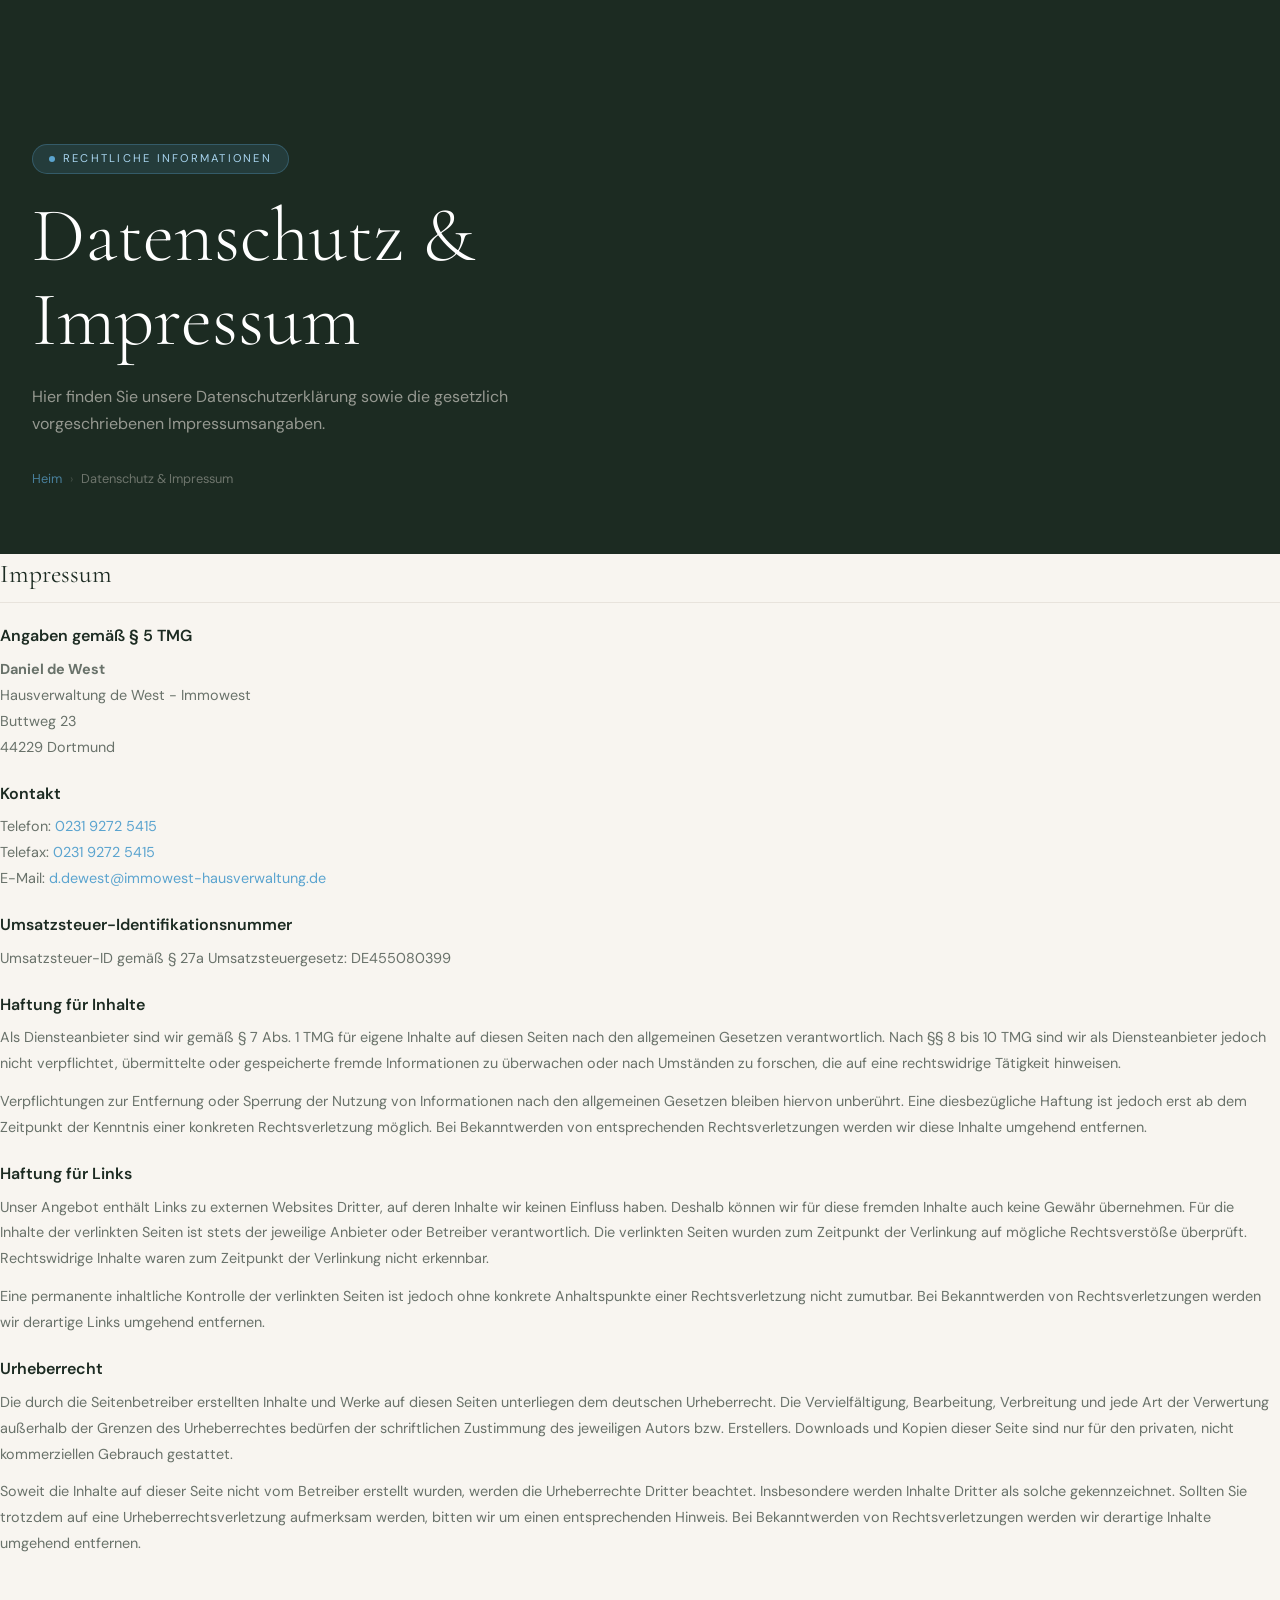
<file: impressum.html>
<!DOCTYPE html>
<html lang="de">
<head>
  <meta charset="UTF-8" />
  <meta name="viewport" content="width=device-width, initial-scale=1.0" />

  <!-- ── PRIMARY SEO ── -->
  <title>Hausverwaltung de West – Immowest | Dortmund</title>
  <meta name="description" content="Professionelle Hausverwaltung in Dortmund. Mietverwaltung und WEG-Verwaltung – zuverlässig, transparent und persönlich. Jetzt Kontakt aufnehmen." />
  <meta name="keywords" content="Hausverwaltung Dortmund, Mietverwaltung Dortmund, WEG-Verwaltung Dortmund, Immowest, Hausverwaltung de West" />
  <meta name="author" content="Daniel de West – Hausverwaltung de West Immowest" />
  <link rel="canonical" href="https://www.immowest-hausverwaltung.de/pages/privacy.html" />

  <!-- ── OPEN GRAPH (Facebook, WhatsApp, LinkedIn previews) ── -->
  <meta property="og:type" content="website" />
  <meta property="og:url" content="https://www.immowest-hausverwaltung.de/pages/privacy.html" />
  <meta property="og:title" content="Datenschutz & Impressum – Immowest" />
  <meta property="og:description" content="Erfahren Sie, wie Hausverwaltung de west Ihre Daten schützt und sicher im Rahmen unserer Immobilienverwaltung in Dortmund verarbeitet." />
  <meta property="og:image" content="https://www.immowest-hausverwaltung.de/images/logo.jpg" />
  <meta property="og:locale" content="de_DE" />
  <meta property="og:site_name" content="Immowest Hausverwaltung" />

  <!-- ── TWITTER CARD ── -->
  <meta name="twitter:card" content="summary_large_image" />
  <meta name="twitter:title" content="Hausverwaltung de West – Immowest | Dortmund" />
  <meta name="twitter:description" content="Erfahren Sie, wie Hausverwaltung de west Ihre Daten schützt und sicher im Rahmen unserer Immobilienverwaltung in Dortmund verarbeitet." />
  <meta name="twitter:image" content="https://www.immowest-hausverwaltung.de/images/logo.jpg" />

  <!-- Google Fonts -->
  <link rel="preconnect" href="https://fonts.googleapis.com" />
  <link rel="preconnect" href="https://fonts.gstatic.com" crossorigin />
  <link href="https://fonts.googleapis.com/css2?family=Cormorant+Garamond:ital,wght@0,300;0,400;0,600;0,700;1,300;1,400&family=DM+Sans:opsz,wght@9..40,300;9..40,400;9..40,500;9..40,600&display=swap" rel="stylesheet" />
  <link rel="stylesheet" href="../style.css" />
</head>
<body>

  <div id="nav-mount"></div>

  <!-- ══════════════════════════════════════════════
       PAGE HERO
  ══════════════════════════════════════════════ -->
  <header class="page-hero">
    <div class="page-hero__inner">
      <div class="page-hero__badge fade-up"><span>Rechtliche Informationen</span></div>
      <h1 class="page-hero__title fade-up">Datenschutz &<br/>Impressum</h1>
      <p class="page-hero__sub fade-up">Hier finden Sie unsere Datenschutzerklärung sowie die gesetzlich vorgeschriebenen Impressumsangaben.</p>
      <nav class="breadcrumb fade-up" aria-label="Brotkrümelnavigation">
        <div class="breadcrumb__item"><a href="../index.html">Heim</a></div>
        <div class="breadcrumb__sep">›</div>
        <div class="breadcrumb__item">Datenschutz & Impressum</div>
      </nav>
    </div>
  </header>
        
    <!-- ══════════════════════════════════════
         IMPRESSUM
         Required under § 5 TMG
    ══════════════════════════════════════════ -->
    <div class="legal-section" id="point-1">
      <h2>Impressum</h2>

    <h3>Angaben gemäß § 5 TMG</h3>
    <p>
      <strong>Daniel de West</strong><br>
      Hausverwaltung de West - Immowest<br>
      Buttweg 23<br>
      44229 Dortmund
    </p>

    <h3>Kontakt</h3>
    <p>
      Telefon: <a href="tel:+4923192725415">0231 9272 5415</a><br/>
      Telefax: <a href="tel:+4923192725415">0231 9272 5415</a><br/>
      E-Mail: <a href="mailto:d.dewest@immowest-hausverwaltung.de">d.dewest@immowest-hausverwaltung.de</a>
    </p>


    <!-- TODO: Add VAT ID once available -->
     <h3>Umsatzsteuer-Identifikationsnummer</h3>
    <p>Umsatzsteuer-ID gemäß § 27a Umsatzsteuergesetz: DE455080399</p> 

    <h3>Haftung für Inhalte</h3>
    <p>Als Diensteanbieter sind wir gemäß § 7 Abs. 1 TMG für eigene Inhalte auf diesen Seiten nach den allgemeinen Gesetzen verantwortlich. Nach §§ 8 bis 10 TMG sind wir als Diensteanbieter jedoch nicht verpflichtet, übermittelte oder gespeicherte fremde Informationen zu überwachen oder nach Umständen zu forschen, die auf eine rechtswidrige Tätigkeit hinweisen.</p>
    <p>Verpflichtungen zur Entfernung oder Sperrung der Nutzung von Informationen nach den allgemeinen Gesetzen bleiben hiervon unberührt. Eine diesbezügliche Haftung ist jedoch erst ab dem Zeitpunkt der Kenntnis einer konkreten Rechtsverletzung möglich. Bei Bekanntwerden von entsprechenden Rechtsverletzungen werden wir diese Inhalte umgehend entfernen.</p>

    <h3>Haftung für Links</h3>
    <p>Unser Angebot enthält Links zu externen Websites Dritter, auf deren Inhalte wir keinen Einfluss haben. Deshalb können wir für diese fremden Inhalte auch keine Gewähr übernehmen. Für die Inhalte der verlinkten Seiten ist stets der jeweilige Anbieter oder Betreiber verantwortlich. Die verlinkten Seiten wurden zum Zeitpunkt der Verlinkung auf mögliche Rechtsverstöße überprüft. Rechtswidrige Inhalte waren zum Zeitpunkt der Verlinkung nicht erkennbar.</p>
    <p>Eine permanente inhaltliche Kontrolle der verlinkten Seiten ist jedoch ohne konkrete Anhaltspunkte einer Rechtsverletzung nicht zumutbar. Bei Bekanntwerden von Rechtsverletzungen werden wir derartige Links umgehend entfernen.</p>

    <h3>Urheberrecht</h3>
    <p>Die durch die Seitenbetreiber erstellten Inhalte und Werke auf diesen Seiten unterliegen dem deutschen Urheberrecht. Die Vervielfältigung, Bearbeitung, Verbreitung und jede Art der Verwertung außerhalb der Grenzen des Urheberrechtes bedürfen der schriftlichen Zustimmung des jeweiligen Autors bzw. Erstellers. Downloads und Kopien dieser Seite sind nur für den privaten, nicht kommerziellen Gebrauch gestattet.</p>
    <p>Soweit die Inhalte auf dieser Seite nicht vom Betreiber erstellt wurden, werden die Urheberrechte Dritter beachtet. Insbesondere werden Inhalte Dritter als solche gekennzeichnet. Sollten Sie trotzdem auf eine Urheberrechtsverletzung aufmerksam werden, bitten wir um einen entsprechenden Hinweis. Bei Bekanntwerden von Rechtsverletzungen werden wir derartige Inhalte umgehend entfernen.</p>
    </div>

    <!-- ══════════════════════════════════════
    DATENSCHUTZERKLÄRUNG
     Source: e-recht24.de
    ══════════════════════════════════════════ -->
</file>
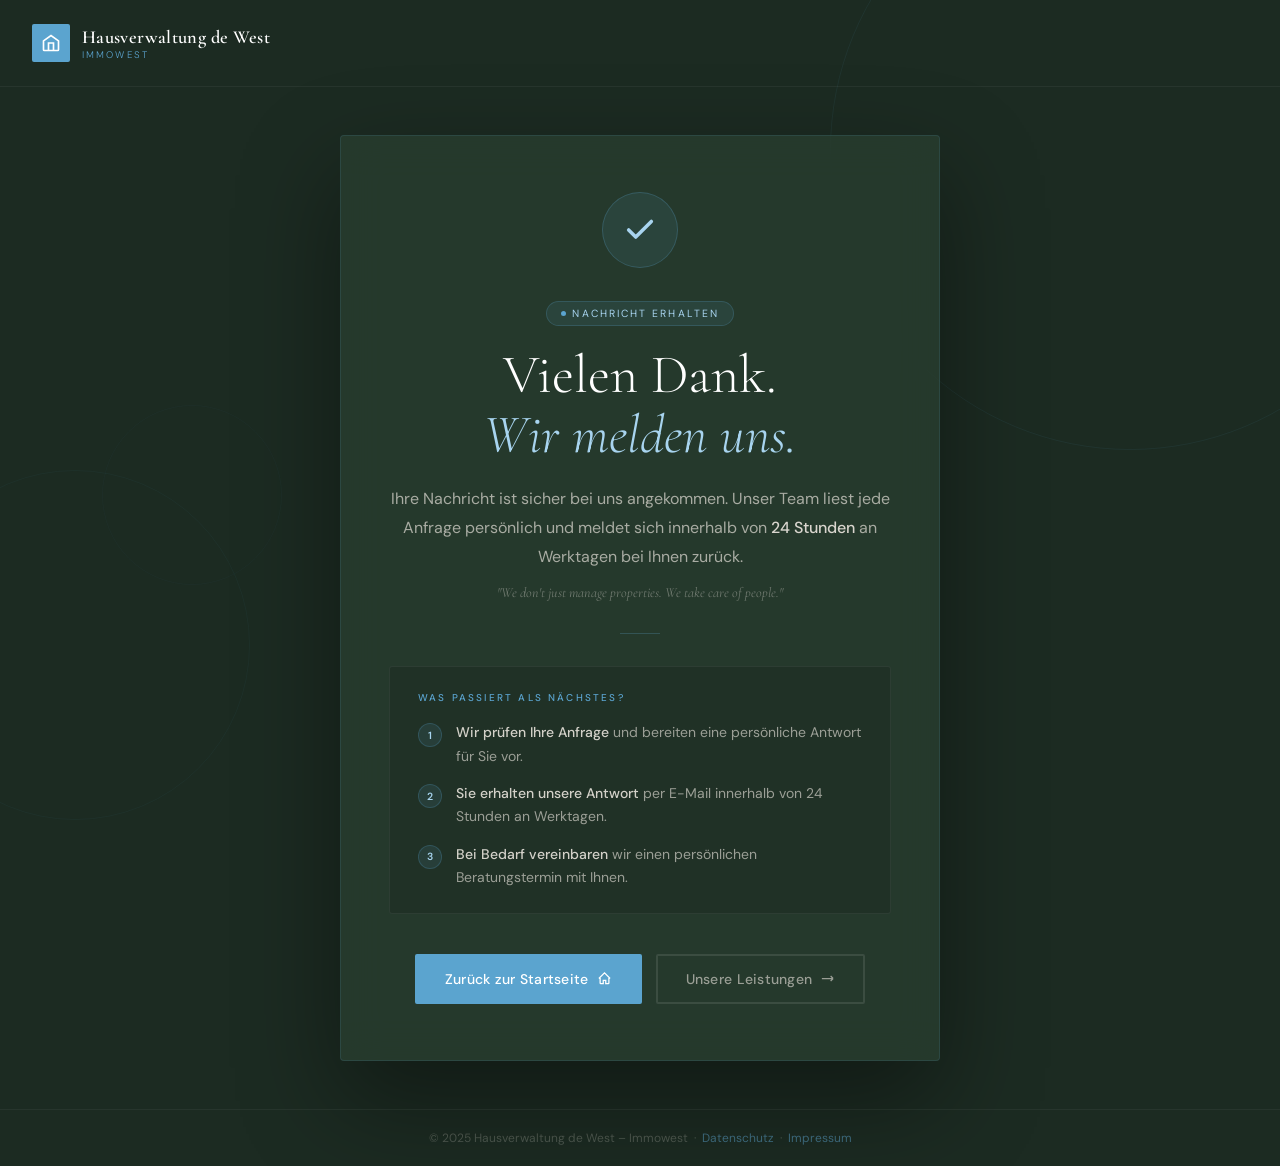
<file: thankyou.html>
<!DOCTYPE html>
<html lang="de">
<head>
  <meta charset="UTF-8" />
  <meta name="viewport" content="width=device-width, initial-scale=1.0" />
  <meta name="robots" content="noindex, nofollow" />
  <title>Vielen Dank – Hausverwaltung de West – Immowest</title>

  <link rel="preconnect" href="https://fonts.googleapis.com" />
  <link rel="preconnect" href="https://fonts.gstatic.com" crossorigin />
  <link href="https://fonts.googleapis.com/css2?family=Cormorant+Garamond:ital,wght@0,300;0,400;0,600;1,300;1,400&family=DM+Sans:opsz,wght@9..40,300;9..40,400;9..40,500;9..40,600&display=swap" rel="stylesheet" />

  <style>
    :root {
      --sky:        #5BA4CF;
      --sky-light:  #A8D4EF;
      --sky-dark:   #2E7EB8;
      --forest:     #1C2B22;
      --forest-mid: #2E4636;
      --cream:      #F8F5F0;
      --white:      #FFFFFF;
      --font-display: 'Cormorant Garamond', serif;
      --font-body:    'DM Sans', sans-serif;
    }

    *, *::before, *::after { box-sizing: border-box; margin: 0; padding: 0; }

    body {
      font-family: var(--font-body);
      background-color: var(--forest);
      color: var(--white);
      min-height: 100vh;
      display: flex;
      flex-direction: column;
      overflow-x: hidden;
      -webkit-font-smoothing: antialiased;
    }

    /* Subtle background image texture */
    body::before {
      content: '';
      position: fixed;
      inset: 0;
      background: url('https://images.unsplash.com/photo-1600585154340-be6161a56a0c?w=1600&q=60') center / cover no-repeat;
      opacity: 0.06;
      pointer-events: none;
      z-index: 0;
    }

    /* Floating decorative rings */
    .bg-circle {
      position: fixed;
      border-radius: 50%;
      border: 1px solid rgba(91,164,207,0.08);
      pointer-events: none;
      z-index: 0;
      animation: drift 14s ease-in-out infinite;
    }
    .bg-circle:nth-child(1) { width: 600px; height: 600px; top: -150px; right: -150px; }
    .bg-circle:nth-child(2) { width: 350px; height: 350px; bottom: 80px;  left: -100px; animation-delay: 4s; opacity: 0.6; }
    .bg-circle:nth-child(3) { width: 180px; height: 180px; top: 45%;      left: 8%;     animation-delay: 8s; opacity: 0.4; }
    @keyframes drift {
      0%, 100% { transform: translate(0, 0); }
      50%       { transform: translate(8px, -12px); }
    }

    /* ── TOP BAR ── */
    .topbar {
      position: relative;
      z-index: 10;
      padding: 1.5rem 2rem;
      border-bottom: 1px solid rgba(255,255,255,0.05);
    }
    .logo {
      display: inline-flex;
      align-items: center;
      gap: 0.75rem;
      text-decoration: none;
    }
    .logo__mark {
      width: 38px; height: 38px;
      background: var(--sky);
      border-radius: 2px;
      display: flex; align-items: center; justify-content: center;
      flex-shrink: 0;
      transition: background 0.3s;
    }
    .logo:hover .logo__mark { background: var(--sky-dark); }
    .logo__mark svg { width: 20px; height: 20px; stroke: white; fill: none; stroke-width: 2; }
    .logo__name {
      font-family: var(--font-display);
      font-size: 1.15rem;
      font-weight: 600;
      color: var(--white);
      display: block;
      letter-spacing: 0.02em;
    }
    .logo__sub {
      font-size: 0.6rem;
      color: var(--sky);
      letter-spacing: 0.22em;
      text-transform: uppercase;
      font-weight: 300;
      display: block;
    }

    /* ── MAIN ── */
    .main {
      position: relative;
      z-index: 1;
      flex: 1;
      display: flex;
      align-items: center;
      justify-content: center;
      padding: 3rem 1.5rem;
    }

    /* ── CARD ── */
    .card {
      background: rgba(46,70,54,0.55);
      border: 1px solid rgba(91,164,207,0.14);
      backdrop-filter: blur(20px);
      -webkit-backdrop-filter: blur(20px);
      border-radius: 4px;
      padding: 3.5rem 3rem;
      max-width: 600px;
      width: 100%;
      text-align: center;
      box-shadow: 0 40px 100px rgba(0,0,0,0.4);
      animation: cardIn 0.9s cubic-bezier(0.22,1,0.36,1) forwards;
    }
    @keyframes cardIn {
      from { opacity: 0; transform: translateY(48px) scale(0.98); }
      to   { opacity: 1; transform: translateY(0)   scale(1); }
    }

    /* ── ANIMATED CHECKMARK ── */
    .check-wrap {
      width: 76px; height: 76px;
      border-radius: 50%;
      background: rgba(91,164,207,0.1);
      border: 1.5px solid rgba(91,164,207,0.25);
      display: flex; align-items: center; justify-content: center;
      margin: 0 auto 2rem;
      animation: popIn 0.6s 0.25s cubic-bezier(0.34,1.56,0.64,1) both;
    }
    @keyframes popIn {
      from { opacity: 0; transform: scale(0.4); }
      to   { opacity: 1; transform: scale(1); }
    }
    .check-wrap svg {
      width: 34px; height: 34px;
      stroke: var(--sky-light);
      fill: none;
      stroke-width: 2.5;
      stroke-linecap: round;
      stroke-linejoin: round;
      stroke-dasharray: 50;
      stroke-dashoffset: 50;
      animation: drawCheck 0.55s 0.75s ease forwards;
    }
    @keyframes drawCheck { to { stroke-dashoffset: 0; } }

    /* ── BADGE ── */
    .badge {
      display: inline-flex;
      align-items: center;
      gap: 0.4rem;
      padding: 0.3rem 0.9rem;
      background: rgba(91,164,207,0.1);
      border: 1px solid rgba(91,164,207,0.22);
      border-radius: 99px;
      margin-bottom: 1.25rem;
      animation: fadeUp 0.5s 0.2s ease both;
    }
    .badge::before {
      content: '';
      width: 5px; height: 5px;
      border-radius: 50%;
      background: var(--sky);
      display: block;
      flex-shrink: 0;
    }
    .badge span {
      color: var(--sky-light);
      font-size: 0.65rem;
      letter-spacing: 0.2em;
      text-transform: uppercase;
    }

    /* ── HEADING ── */
    .title {
      font-family: var(--font-display);
      font-size: clamp(2.2rem, 5vw, 3.4rem);
      font-weight: 300;
      line-height: 1.1;
      color: var(--white);
      margin-bottom: 1.25rem;
      animation: fadeUp 0.6s 0.3s ease both;
    }
    .title em { font-style: italic; color: var(--sky-light); }

    /* ── MESSAGE ── */
    .message {
      color: rgba(232,227,220,0.68);
      font-size: 1rem;
      line-height: 1.8;
      margin-bottom: 0.75rem;
      animation: fadeUp 0.6s 0.4s ease both;
    }
    .message strong { color: rgba(232,227,220,0.92); font-weight: 500; }

    /* ── QUOTE / SIGN-OFF ── */
    .quote {
      color: rgba(232,227,220,0.38);
      font-size: 0.875rem;
      font-style: italic;
      font-family: var(--font-display);
      margin-bottom: 2rem;
      animation: fadeUp 0.6s 0.48s ease both;
    }

    /* ── DIVIDER ── */
    .divider {
      width: 40px;
      height: 1px;
      background: rgba(91,164,207,0.25);
      margin: 0 auto 2rem;
      animation: fadeUp 0.5s 0.5s ease both;
    }

    /* ── NEXT STEPS BOX ── */
    .next-steps {
      background: rgba(28,43,34,0.5);
      border: 1px solid rgba(255,255,255,0.06);
      border-radius: 3px;
      padding: 1.5rem 1.75rem;
      margin-bottom: 2.5rem;
      text-align: left;
      animation: fadeUp 0.6s 0.55s ease both;
    }
    .next-steps__heading {
      font-size: 0.62rem;
      letter-spacing: 0.22em;
      text-transform: uppercase;
      color: var(--sky);
      font-weight: 500;
      margin-bottom: 1.1rem;
    }
    .step {
      display: flex;
      align-items: flex-start;
      gap: 0.875rem;
      margin-bottom: 0.9rem;
    }
    .step:last-child { margin-bottom: 0; }
    .step__num {
      width: 24px; height: 24px;
      border-radius: 50%;
      background: rgba(91,164,207,0.12);
      border: 1px solid rgba(91,164,207,0.22);
      display: flex; align-items: center; justify-content: center;
      flex-shrink: 0;
      font-size: 0.65rem;
      font-weight: 600;
      color: var(--sky-light);
      margin-top: 2px;
    }
    .step__text {
      font-size: 0.875rem;
      color: rgba(232,227,220,0.62);
      line-height: 1.65;
    }
    .step__text strong {
      color: rgba(232,227,220,0.9);
      font-weight: 500;
    }

    /* ── BUTTONS ── */
    .btn-group {
      display: flex;
      flex-wrap: wrap;
      gap: 0.875rem;
      justify-content: center;
      animation: fadeUp 0.6s 0.65s ease both;
    }
    .btn {
      display: inline-flex;
      align-items: center;
      gap: 0.5rem;
      padding: 0.875rem 1.75rem;
      font-family: var(--font-body);
      font-size: 0.875rem;
      font-weight: 500;
      border-radius: 2px;
      text-decoration: none;
      transition: all 0.3s ease;
      letter-spacing: 0.02em;
      cursor: pointer;
    }
    .btn svg { width: 15px; height: 15px; transition: transform 0.3s ease; fill: none; stroke: currentColor; stroke-width: 2; }
    .btn:hover svg { transform: translateX(3px); }

    .btn--primary {
      background: var(--sky);
      color: var(--white);
      border: 2px solid var(--sky);
    }
    .btn--primary:hover {
      background: var(--sky-dark);
      border-color: var(--sky-dark);
      transform: translateY(-2px);
      box-shadow: 0 8px 24px rgba(91,164,207,0.3);
    }
    .btn--ghost {
      background: transparent;
      color: rgba(232,227,220,0.6);
      border: 2px solid rgba(255,255,255,0.1);
    }
    .btn--ghost:hover {
      border-color: rgba(255,255,255,0.22);
      color: var(--white);
    }

    /* ── FOOTER ── */
    .footer {
      position: relative;
      z-index: 1;
      text-align: center;
      padding: 1.25rem 2rem;
      border-top: 1px solid rgba(255,255,255,0.05);
    }
    .footer p { font-size: 0.75rem; color: rgba(232,227,220,0.22); }
    .footer a { color: rgba(91,164,207,0.5); text-decoration: none; transition: color 0.2s; }
    .footer a:hover { color: var(--sky-light); }

    @keyframes fadeUp {
      from { opacity: 0; transform: translateY(16px); }
      to   { opacity: 1; transform: translateY(0); }
    }

    /* ── MOBILE ── */
    @media (max-width: 520px) {
      .card { padding: 2.25rem 1.25rem; }
      .btn-group { flex-direction: column; }
      .btn { justify-content: center; }
    }
  </style>
</head>

<body>

  <div class="bg-circle"></div>
  <div class="bg-circle"></div>
  <div class="bg-circle"></div>

  <!-- Top bar -->
  <div class="topbar">
    <a href="index.html" class="logo">
      <div class="logo__mark">
        <svg viewBox="0 0 24 24">
          <path d="M3 9.5L12 3l9 6.5V20a1 1 0 01-1 1H4a1 1 0 01-1-1V9.5z"/>
          <path d="M9 21V12h6v9"/>
        </svg>
      </div>
      <div>
        <span class="logo__name">Hausverwaltung de West</span>
        <span class="logo__sub">Immowest</span>
      </div>
    </a>
  </div>

  <main class="main">
    <div class="card">

      <!-- Animated check icon -->
      <div class="check-wrap">
        <svg viewBox="0 0 24 24"><polyline points="20 6 9 17 4 12"/></svg>
      </div>

      <!-- Badge: "Message received" -->
      <div class="badge"><span>Nachricht erhalten</span></div>

      <!-- Headline: "Thank you. We will be in touch." -->
      <h1 class="title">Vielen Dank.<br/><em>Wir melden uns.</em></h1>

      <!-- Message: "Your message has safely reached us. Our team personally reads every enquiry and will respond within 24 hours on working days." -->
      <p class="message">
        Ihre Nachricht ist sicher bei uns angekommen. Unser Team liest jede Anfrage persönlich und meldet sich innerhalb von <strong>24 Stunden</strong> an Werktagen bei Ihnen zurück.
      </p>

      <!-- Brand quote -->
      <p class="quote">"We don't just manage properties. We take care of people."</p>

      <div class="divider"></div>

      <!-- What happens next -->
      <div class="next-steps">
        <!-- "What happens next?" -->
        <div class="next-steps__heading">Was passiert als nächstes?</div>

        <div class="step">
          <div class="step__num">1</div>
          <!-- "We review your enquiry and prepare a personalised response." -->
          <div class="step__text"><strong>Wir prüfen Ihre Anfrage</strong> und bereiten eine persönliche Antwort für Sie vor.</div>
        </div>
        <div class="step">
          <div class="step__num">2</div>
          <!-- "You receive our reply by email within 24 hours on working days." -->
          <div class="step__text"><strong>Sie erhalten unsere Antwort</strong> per E-Mail innerhalb von 24 Stunden an Werktagen.</div>
        </div>
        <div class="step">
          <div class="step__num">3</div>
          <!-- "If needed, we arrange a personal consultation appointment with you." -->
          <div class="step__text"><strong>Bei Bedarf vereinbaren</strong> wir einen persönlichen Beratungstermin mit Ihnen.</div>
        </div>
      </div>

      <!-- Buttons -->
      <div class="btn-group">
        <!-- "Back to Homepage" -->
        <a href="../index.html" class="btn btn--primary">
          Zurück zur Startseite
          <svg viewBox="0 0 24 24"><path d="M3 12l9-9 9 9M5 10v9a1 1 0 001 1h4v-5h4v5h4a1 1 0 001-1v-9"/></svg>
        </a>
        <!-- "Our Services" -->
        <a href="/pages/services.html" class="btn btn--ghost">
          Unsere Leistungen
          <svg viewBox="0 0 24 24"><path d="M17 8l4 4m0 0l-4 4m4-4H3"/></svg>
        </a>
      </div>

    </div>
  </main>

  <!-- Footer -->
  <footer class="footer">
    <p>
      © 2025 Hausverwaltung de West – Immowest &nbsp;·&nbsp;
      <a href="/pages/privacy.html">Datenschutz</a> &nbsp;·&nbsp;
      <a href="/pages/privacy.html#impressum">Impressum</a>
    </p>
  </footer>

</body>
</html>
</file>
<file: style.css>
/* ============================================================
   DANIEL IMMOBILIEN – Global Stylesheet
   Design: Refined Luxury Real Estate | German Language
   Fonts: Cormorant Garamond (display) + DM Sans (body)
   Colors: Sky Blue Primary | Deep Forest Green Secondary
   ============================================================ */

/* ── CSS Custom Properties (Design Tokens) ── */
:root {
  --sky:         #5BA4CF;
  --sky-light:   #A8D4EF;
  --sky-dark:    #2E7EB8;
  --forest:      #1C2B22;
  --forest-mid:  #2E4636;
  --forest-light:#4A6C55;
  --cream:       #F8F5F0;
  --stone:       #E8E3DC;
  --stone-dark:  #C8C0B4;
  --white:       #FFFFFF;

  --font-display: 'Cormorant Garamond', serif;
  --font-body:    'DM Sans', sans-serif;

  --radius:       2px;
  --shadow-card:  0 4px 24px rgba(28,43,34,0.10);
  --shadow-hover: 0 24px 60px rgba(28,43,34,0.18);
  --transition:   0.3s ease;
  --nav-height:   72px;
}

/* ── Reset & Base ── */
*, *::before, *::after { box-sizing: border-box; margin: 0; padding: 0; }
html { scroll-behavior: smooth; font-size: 16px; }
body {
  font-family: var(--font-body);
  background-color: var(--cream);
  color: var(--forest);
  line-height: 1.6;
  -webkit-font-smoothing: antialiased;
}
img { max-width: 100%; display: block; }
a { text-decoration: none; color: inherit; }
button { cursor: pointer; font-family: var(--font-body); border: none; background: none; }
ul, ol { list-style: none; }

/* ============================================================
   NAVIGATION
   ============================================================ */
.nav {
  position: fixed;
  top: 0; left: 0; right: 0;
  z-index: 100;
  background: rgba(28,43,34,0.96);
  backdrop-filter: blur(12px);
  -webkit-backdrop-filter: blur(12px);
  height: var(--nav-height);
  display: flex;
  align-items: center;
  transition: box-shadow var(--transition);
}
.nav.scrolled { box-shadow: 0 2px 32px rgba(28,43,34,0.25); }

.nav__inner {
  max-width: 1280px;
  margin: 0 auto;
  padding: 0 2rem;
  display: flex;
  align-items: center;
  justify-content: space-between;
  width: 100%;
}

/* Logo */
.nav__logo {
  display: flex;
  align-items: center;
  gap: 0.75rem;
  text-decoration: none;
}
.nav__logo-mark {
  width: 38px; height: 38px;
  background: var(--sky);
  border-radius: var(--radius);
  display: flex; align-items: center; justify-content: center;
  flex-shrink: 0;
  transition: background var(--transition);
}
.nav__logo:hover .nav__logo-mark { background: var(--sky-dark); }
.nav__logo-mark svg { width: 20px; height: 20px; color: white; stroke: white; fill: none; }
.nav__logo-text { line-height: 1.1; }
.nav__logo-name {
  font-family: var(--font-display);
  font-size: 1.2rem;
  font-weight: 600;
  color: var(--white);
  display: block;
  letter-spacing: 0.02em;
}
.nav__logo-sub {
  font-family: var(--font-body);
  font-size: 0.6rem;
  color: var(--sky);
  letter-spacing: 0.25em;
  text-transform: uppercase;
  font-weight: 300;
  display: block;
}

/* Desktop nav links */
.nav__links {
  display: none;
  align-items: center;
  gap: 2.5rem;
}
.nav__link {
  color: rgba(232,227,220,0.75);
  font-size: 0.875rem;
  letter-spacing: 0.04em;
  position: relative;
  transition: color var(--transition);
}
.nav__link::after {
  content: '';
  position: absolute;
  left: 0; bottom: -3px;
  width: 0; height: 2px;
  background: var(--sky);
  transition: width var(--transition);
}
.nav__link:hover,
.nav__link.active { color: var(--white); }
.nav__link:hover::after,
.nav__link.active::after { width: 100%; }

.nav__cta {
  padding: 0.6rem 1.4rem;
  background: var(--sky);
  color: var(--white);
  font-size: 0.8rem;
  font-weight: 500;
  letter-spacing: 0.04em;
  border-radius: var(--radius);
  transition: background var(--transition), transform var(--transition);
}
.nav__cta:hover { background: var(--sky-dark); transform: translateY(-1px); }

/* Hamburger */
.nav__burger {
  display: flex;
  flex-direction: column;
  justify-content: center;
  gap: 5px;
  width: 40px; height: 40px;
  padding: 4px;
  background: none;
  border: none;
  cursor: pointer;
}
.nav__burger-line {
  display: block;
  width: 26px; height: 2px;
  background: var(--white);
  border-radius: 2px;
  transition: transform 0.35s ease, opacity 0.35s ease, width 0.35s ease;
  transform-origin: center;
}
.nav__burger-line:last-child { width: 16px; align-self: flex-start; margin-left: 4px; }
.nav__burger.open .nav__burger-line:nth-child(1) { transform: translateY(7px) rotate(45deg); }
.nav__burger.open .nav__burger-line:nth-child(2) { transform: rotate(-45deg); }
.nav__burger.open .nav__burger-line:nth-child(3) { opacity: 0; transform: scaleX(0); }

/* Mobile Menu */
.nav__mobile {
  position: fixed;
  top: var(--nav-height);
  left: 0; right: 0;
  background: var(--forest-mid);
  max-height: 0;
  overflow: hidden;
  transition: max-height 0.4s cubic-bezier(0.4,0,0.2,1);
  z-index: 99;
  border-top: 1px solid rgba(74,108,85,0.2);
}
.nav__mobile.open { max-height: 380px; }
.nav__mobile-inner {
  padding: 1.25rem 2rem 1.5rem;
  display: flex;
  flex-direction: column;
  gap: 0.25rem;
}
.nav__mobile-link {
  display: block;
  padding: 0.875rem 0;
  color: rgba(232,227,220,0.75);
  font-size: 1rem;
  border-bottom: 1px solid rgba(74,108,85,0.15);
  transition: color var(--transition);
}
.nav__mobile-link:last-of-type { border-bottom: none; }
.nav__mobile-link:hover,
.nav__mobile-link.active { color: var(--sky-light); }
.nav__mobile-cta {
  margin-top: 1rem;
  text-align: center;
  padding: 0.875rem;
  background: var(--sky);
  color: var(--white);
  font-size: 0.9rem;
  font-weight: 500;
  border-radius: var(--radius);
  transition: background var(--transition);
}
.nav__mobile-cta:hover { background: var(--sky-dark); }

/* ============================================================
   PAGE HERO BANNER (used on inner pages: About, Services etc.)
   ============================================================ */
.page-hero {
  padding-top: calc(var(--nav-height) + 4rem);
  padding-bottom: 4rem;
  background: var(--forest);
  position: relative;
  overflow: hidden;
}
.page-hero::before {
  content: '';
  position: absolute;
  inset: 0;
  background: url('https://images.unsplash.com/photo-1600585154340-be6161a56a0c?w=1600&q=70') center/cover no-repeat;
  opacity: 0.08;
}
.page-hero__inner {
  max-width: 1280px;
  margin: 0 auto;
  padding: 0 2rem;
  position: relative;
  z-index: 1;
}
.page-hero__badge {
  display: inline-flex;
  align-items: center;
  gap: 0.5rem;
  padding: 0.3rem 1rem;
  background: rgba(91,164,207,0.15);
  border: 1px solid rgba(91,164,207,0.3);
  border-radius: 99px;
  margin-bottom: 1.25rem;
}
.page-hero__badge span { color: var(--sky-light); font-size: 0.7rem; letter-spacing: 0.2em; text-transform: uppercase; }
.page-hero__badge::before { content: ''; width: 6px; height: 6px; border-radius: 50%; background: var(--sky); display: block; }
.page-hero__title {
  font-family: var(--font-display);
  font-size: clamp(2.5rem, 6vw, 5rem);
  font-weight: 300;
  color: var(--white);
  line-height: 1.1;
  margin-bottom: 1.25rem;
}
.page-hero__title em { font-style: italic; color: var(--sky-light); }
.page-hero__sub {
  color: rgba(232,227,220,0.6);
  font-size: 1rem;
  max-width: 520px;
  line-height: 1.7;
}
/* Breadcrumb */
.breadcrumb {
  display: flex;
  align-items: center;
  gap: 0.5rem;
  margin-top: 2rem;
}
.breadcrumb__item { color: rgba(232,227,220,0.4); font-size: 0.8rem; }
.breadcrumb__item a { color: rgba(91,164,207,0.7); transition: color var(--transition); }
.breadcrumb__item a:hover { color: var(--sky-light); }
.breadcrumb__sep { color: rgba(232,227,220,0.2); font-size: 0.75rem; }

/* ============================================================
   BUTTONS
   ============================================================ */
.btn {
  display: inline-flex;
  align-items: center;
  gap: 0.5rem;
  padding: 0.875rem 2rem;
  font-family: var(--font-body);
  font-size: 0.875rem;
  font-weight: 500;
  border-radius: var(--radius);
  transition: background var(--transition), transform var(--transition), box-shadow var(--transition), color var(--transition), border-color var(--transition);
  letter-spacing: 0.02em;
  cursor: pointer;
}
.btn svg { width: 16px; height: 16px; transition: transform var(--transition); }
.btn:hover svg { transform: translateX(3px); }
.btn--primary {
  background: var(--sky);
  color: var(--white);
  border: 2px solid var(--sky);
}
.btn--primary:hover { background: var(--sky-dark); border-color: var(--sky-dark); transform: translateY(-2px); box-shadow: 0 8px 24px rgba(91,164,207,0.35); }
.btn--dark {
  background: var(--forest);
  color: var(--white);
  border: 2px solid var(--forest);
}
.btn--dark:hover { background: var(--forest-mid); border-color: var(--forest-mid); transform: translateY(-2px); }
.btn--outline {
  background: transparent;
  color: var(--forest);
  border: 2px solid var(--forest);
}
.btn--outline:hover { background: var(--forest); color: var(--white); }
.btn--outline-light {
  background: transparent;
  color: var(--white);
  border: 2px solid rgba(255,255,255,0.35);
}
.btn--outline-light:hover { border-color: var(--sky); color: var(--sky-light); }
.btn--pulse { animation: pulse 2.4s infinite; }
@keyframes pulse {
  0%,100% { box-shadow: 0 0 0 0 rgba(91,164,207,0.4); }
  50%      { box-shadow: 0 0 0 10px rgba(91,164,207,0); }
}

/* ============================================================
   SECTION HELPERS
   ============================================================ */
.section { padding: 6rem 0; }
.section--alt { background: var(--stone); }
.section--dark { background: var(--forest); }
.section--white { background: var(--white); }
.container {
  max-width: 1280px;
  margin: 0 auto;
  padding: 0 2rem;
}
.section__label {
  display: inline-block;
  font-size: 0.7rem;
  letter-spacing: 0.25em;
  text-transform: uppercase;
  color: var(--sky);
  border-bottom: 1.5px solid var(--sky);
  padding-bottom: 0.25rem;
  margin-bottom: 1.25rem;
}
.section__title {
  font-family: var(--font-display);
  font-size: clamp(2rem, 4vw, 3.5rem);
  font-weight: 300;
  line-height: 1.15;
  margin-bottom: 1.25rem;
  color: var(--forest);
}
.section__title--light { color: var(--white); }
.section__title em { font-style: italic; color: var(--sky); }
.section__sub {
  color: rgba(28,43,34,0.6);
  max-width: 540px;
  font-size: 1rem;
  line-height: 1.75;
}
.section__sub--light { color: rgba(232,227,220,0.6); }
.text-center { text-align: center; }
.text-center .section__sub { margin: 0 auto; }

/* ============================================================
   GRID HELPERS
   ============================================================ */
.grid-2 { display: grid; grid-template-columns: 1fr; gap: 3rem; }
.grid-3 { display: grid; grid-template-columns: 1fr; gap: 2rem; }
.grid-4 { display: grid; grid-template-columns: 1fr 1fr; gap: 1.5rem; }

/* ============================================================
   CARDS
   ============================================================ */
.card {
  background: var(--white);
  border-radius: var(--radius);
  overflow: hidden;
  box-shadow: var(--shadow-card);
  transition: transform 0.35s ease, box-shadow 0.35s ease;
}
.card:hover { transform: translateY(-8px); box-shadow: var(--shadow-hover); }
.card__img-wrap { overflow: hidden; aspect-ratio: 16/10; }
.card__img {
  width: 100%; height: 100%;
  object-fit: cover;
  transition: transform 0.65s ease;
}
.card__img-wrap:hover .card__img { transform: scale(1.05); }
.card__body { padding: 1.5rem; }
.card__tag {
  font-size: 0.65rem;
  letter-spacing: 0.2em;
  text-transform: uppercase;
  color: var(--sky);
  margin-bottom: 0.5rem;
}
.card__title {
  font-family: var(--font-display);
  font-size: 1.5rem;
  font-weight: 400;
  margin-bottom: 0.5rem;
  color: var(--forest);
}
.card__location {
  display: flex;
  align-items: center;
  gap: 0.375rem;
  color: rgba(28,43,34,0.5);
  font-size: 0.8rem;
  margin-bottom: 1rem;
}
.card__location svg { width: 14px; height: 14px; flex-shrink: 0; }
.card__specs {
  display: flex;
  gap: 1rem;
  color: rgba(28,43,34,0.55);
  font-size: 0.8rem;
  margin-bottom: 1.25rem;
}
.card__spec { display: flex; align-items: center; gap: 0.3rem; }
.card__spec svg { width: 13px; height: 13px; }
.card__footer {
  display: flex;
  align-items: center;
  justify-content: space-between;
  border-top: 1px solid var(--stone);
  padding-top: 1rem;
}
.card__price-label { color: rgba(28,43,34,0.4); font-size: 0.7rem; }
.card__price {
  font-family: var(--font-display);
  font-size: 1.3rem;
  font-weight: 600;
  color: var(--forest);
}
.card__cta {
  font-size: 0.8rem;
  font-weight: 500;
  color: var(--sky);
  transition: color var(--transition);
  display: flex;
  align-items: center;
  gap: 0.25rem;
}
.card__cta:hover { color: var(--sky-dark); }
.card__badge {
  position: absolute;
  top: 0; right: 1rem;
  transform: translateY(-50%);
  padding: 0.25rem 0.75rem;
  font-size: 0.7rem;
  font-weight: 500;
  border-radius: 99px;
  color: var(--white);
}
.card__badge--blue  { background: var(--sky); }
.card__badge--dark  { background: var(--forest); }
.card__badge--red   { background: #C0392B; }

/* ============================================================
   SERVICE CARDS
   ============================================================ */
.service-card {
  background: var(--white);
  border-radius: var(--radius);
  padding: 2rem;
  box-shadow: var(--shadow-card);
  border-left: 3px solid transparent;
  transition: border-color var(--transition), transform var(--transition), box-shadow var(--transition);
}
.service-card:hover {
  border-left-color: var(--sky);
  transform: translateY(-5px);
  box-shadow: var(--shadow-hover);
}
.service-card__icon {
  width: 48px; height: 48px;
  background: rgba(91,164,207,0.1);
  border-radius: var(--radius);
  display: flex; align-items: center; justify-content: center;
  margin-bottom: 1.25rem;
  transition: background var(--transition);
}
.service-card:hover .service-card__icon { background: rgba(91,164,207,0.2); }
.service-card__icon svg { width: 24px; height: 24px; color: var(--sky); stroke: var(--sky); fill: none; }
.service-card__title {
  font-family: var(--font-display);
  font-size: 1.3rem;
  font-weight: 400;
  color: var(--forest);
  margin-bottom: 0.75rem;
}
.service-card__text { color: rgba(28,43,34,0.6); font-size: 0.9rem; line-height: 1.7; }

/* ============================================================
   TESTIMONIALS
   ============================================================ */
.testimonial {
  background: var(--forest-mid);
  border-radius: var(--radius);
  padding: 2rem;
}
.testimonial__stars { color: var(--sky); font-size: 1rem; margin-bottom: 0.75rem; letter-spacing: 2px; }
.testimonial__text {
  font-style: italic;
  color: rgba(232,227,220,0.8);
  font-size: 0.9rem;
  line-height: 1.75;
  margin-bottom: 1rem;
}
.testimonial__author { color: rgba(232,227,220,0.45); font-size: 0.75rem; }

/* ============================================================
   STATS STRIP
   ============================================================ */
.stats-strip {
  display: grid;
  grid-template-columns: repeat(2, 1fr);
  gap: 2rem;
}
.stat__number {
  font-family: var(--font-display);
  font-size: 3rem;
  font-weight: 300;
  color: var(--sky-light);
  line-height: 1;
}
.stat__label { color: rgba(232,227,220,0.5); font-size: 0.8rem; margin-top: 0.25rem; }

/* ============================================================
   CONTACT FORM
   ============================================================ */
.form-group { margin-bottom: 1.375rem; }
.form-label {
  display: block;
  font-size: 0.8rem;
  color: rgba(28,43,34,0.65);
  margin-bottom: 0.5rem;
  font-weight: 500;
}
.form-label .required { color: var(--sky); }
.form-control {
  width: 100%;
  padding: 0.875rem 1rem;
  border: 1.5px solid var(--stone-dark);
  border-radius: var(--radius);
  font-family: var(--font-body);
  font-size: 0.9rem;
  color: var(--forest);
  background: rgba(248,245,240,0.5);
  transition: border-color var(--transition), box-shadow var(--transition);
  outline: none;
  -webkit-appearance: none;
}
.form-control::placeholder { color: rgba(28,43,34,0.3); }
.form-control:focus {
  border-color: var(--sky);
  box-shadow: 0 0 0 3px rgba(91,164,207,0.18);
}
textarea.form-control { resize: vertical; min-height: 140px; }
.form-check {
  display: flex;
  align-items: flex-start;
  gap: 0.75rem;
  margin-bottom: 1.5rem;
}
.form-check input[type="checkbox"] {
  width: 16px; height: 16px;
  flex-shrink: 0;
  margin-top: 3px;
  accent-color: var(--sky);
  cursor: pointer;
}
.form-check__label {
  font-size: 0.775rem;
  color: rgba(28,43,34,0.55);
  line-height: 1.6;
}
.form-check__label a { color: var(--sky); }
.form-check__label a:hover { text-decoration: underline; }
.form-success {
  display: none;
  padding: 1rem;
  background: #ecfdf5;
  border: 1px solid #6ee7b7;
  border-radius: var(--radius);
  color: #065f46;
  font-size: 0.875rem;
  text-align: center;
  margin-top: 1rem;
}
.form-error {
  display: none;
  padding: 1rem;
  background: #fef2f2;
  border: 1px solid #fca5a5;
  border-radius: var(--radius);
  color: #991b1b;
  font-size: 0.875rem;
  text-align: center;
  margin-top: 1rem;
}

/* ============================================================
   CONTACT INFO ITEMS
   ============================================================ */
.contact-item {
  display: flex;
  align-items: flex-start;
  gap: 1rem;
}
.contact-item__icon {
  width: 44px; height: 44px;
  background: rgba(91,164,207,0.1);
  border-radius: var(--radius);
  display: flex; align-items: center; justify-content: center;
  flex-shrink: 0;
}
.contact-item__icon svg { width: 20px; height: 20px; color: var(--sky); stroke: var(--sky); fill: none; }
.contact-item__label { font-weight: 500; font-size: 0.85rem; margin-bottom: 0.25rem; color: var(--forest); }
.contact-item__value { color: rgba(28,43,34,0.6); font-size: 0.875rem; }
.contact-item__value a { color: rgba(28,43,34,0.6); transition: color var(--transition); }
.contact-item__value a:hover { color: var(--sky); }

/* ============================================================
   TEAM CARDS
   ============================================================ */
.team-card { text-align: center; }
.team-card__img-wrap {
  width: 160px; height: 160px;
  border-radius: 50%;
  overflow: hidden;
  margin: 0 auto 1.25rem;
  border: 3px solid var(--stone);
  transition: border-color var(--transition);
}
.team-card:hover .team-card__img-wrap { border-color: var(--sky); }
.team-card__img { width: 100%; height: 100%; object-fit: cover; }
.team-card__name {
  font-family: var(--font-display);
  font-size: 1.3rem;
  font-weight: 400;
  color: var(--forest);
  margin-bottom: 0.25rem;
}
.team-card__role { color: var(--sky); font-size: 0.8rem; letter-spacing: 0.12em; text-transform: uppercase; margin-bottom: 0.75rem; }
.team-card__bio { color: rgba(28,43,34,0.55); font-size: 0.875rem; line-height: 1.65; }

/* ============================================================
   PROCESS STEPS
   ============================================================ */
.process-step { display: flex; gap: 1.5rem; align-items: flex-start; }
.process-step__num {
  width: 48px; height: 48px;
  border-radius: var(--radius);
  background: rgba(91,164,207,0.1);
  border: 1.5px solid rgba(91,164,207,0.3);
  display: flex; align-items: center; justify-content: center;
  flex-shrink: 0;
  font-family: var(--font-display);
  font-size: 1.2rem;
  color: var(--sky);
}
.process-step__title {
  font-family: var(--font-display);
  font-size: 1.15rem;
  font-weight: 400;
  color: var(--forest);
  margin-bottom: 0.4rem;
}
.process-step__text { color: rgba(28,43,34,0.6); font-size: 0.875rem; line-height: 1.65; }

/* ============================================================
   WAVE DIVIDER
   ============================================================ */
.wave { overflow: hidden; line-height: 0; margin-bottom: -2px; }
.wave svg { display: block; width: 100%; height: 60px; }

/* ============================================================
   PRIVACY / LEGAL PAGE
   ============================================================ */
.legal-content { max-width: 800px; margin: 0 auto; }
.legal-section { margin-bottom: 3rem; }
.legal-section h2 {
  font-family: var(--font-display);
  font-size: 1.6rem;
  font-weight: 400;
  color: var(--forest);
  margin-bottom: 0.75rem;
  padding-bottom: 0.5rem;
  border-bottom: 1px solid var(--stone);
}
.legal-section h3 {
  font-size: 1rem;
  font-weight: 600;
  color: var(--forest);
  margin: 1.25rem 0 0.5rem;
}
.legal-section p { color: rgba(28,43,34,0.65); font-size: 0.9rem; line-height: 1.8; margin-bottom: 0.75rem; }
.legal-section ul { margin: 0.5rem 0 0.75rem 1.25rem; }
.legal-section ul li { color: rgba(28,43,34,0.65); font-size: 0.9rem; line-height: 1.75; list-style: disc; }
.legal-section a { color: var(--sky); }
.legal-section a:hover { text-decoration: underline; }
.legal-toc {
  background: var(--stone);
  border-radius: var(--radius);
  padding: 1.5rem 2rem;
  margin-bottom: 3rem;
}
.legal-toc h3 { font-size: 0.85rem; font-weight: 600; color: var(--forest); margin-bottom: 0.75rem; letter-spacing: 0.08em; text-transform: uppercase; }
.legal-toc ol { margin-left: 1.25rem; }
.legal-toc ol li { margin-bottom: 0.4rem; list-style: decimal; }
.legal-toc ol li a { color: var(--sky); font-size: 0.85rem; }
.legal-toc ol li a:hover { text-decoration: underline; }

/* ============================================================
   FOOTER
   ============================================================ */
.footer { background: var(--forest); color: rgba(232,227,220,0.55); font-size: 0.875rem; }
.footer__top {
  padding: 5rem 0 3rem;
  display: grid;
  grid-template-columns: 1fr;
  gap: 2.5rem;
}
.footer__brand { max-width: 320px; }
.footer__logo {
  display: flex;
  align-items: center;
  gap: 0.75rem;
  margin-bottom: 1rem;
}
.footer__logo-mark {
  width: 34px; height: 34px;
  background: var(--sky);
  border-radius: var(--radius);
  display: flex; align-items: center; justify-content: center;
}
.footer__logo-mark svg { width: 18px; height: 18px; stroke: white; fill: none; }
.footer__logo-name {
  font-family: var(--font-display);
  font-size: 1.1rem;
  font-weight: 600;
  color: var(--white);
}
.footer__tagline { line-height: 1.7; font-size: 0.825rem; margin-bottom: 1.25rem; }
.footer__socials { display: flex; gap: 0.6rem; }
.footer__social {
  width: 34px; height: 34px;
  background: var(--forest-mid);
  border-radius: var(--radius);
  display: flex; align-items: center; justify-content: center;
  transition: background var(--transition);
}
.footer__social:hover { background: var(--sky); }
.footer__social svg { width: 16px; height: 16px; fill: rgba(232,227,220,0.6); }
.footer__col-title {
  color: var(--white);
  font-size: 0.8rem;
  font-weight: 600;
  letter-spacing: 0.1em;
  text-transform: uppercase;
  margin-bottom: 1.25rem;
}
.footer__links { display: flex; flex-direction: column; gap: 0.6rem; }
.footer__link { color: rgba(232,227,220,0.5); font-size: 0.825rem; transition: color var(--transition); }
.footer__link:hover { color: var(--sky); }
.footer__bottom {
  border-top: 1px solid rgba(74,108,85,0.2);
  padding: 1.25rem 0;
  display: flex;
  flex-direction: column;
  gap: 0.5rem;
  align-items: center;
  text-align: center;
}
.footer__copy { font-size: 0.75rem; color: rgba(232,227,220,0.3); }

/* ============================================================
   FADE-UP ANIMATION
   js-ready class is added to <body> by JS — animations only
   activate after JS confirms it is running. This prevents
   content being invisible if scripts fail or load slowly.
   ============================================================ */
.fade-up {
  opacity: 1;
  transform: none;
  transition: opacity 0.7s ease, transform 0.7s ease;
}
/* Only hide elements when JS is confirmed running */
body.js-ready .fade-up {
  opacity: 0;
  transform: translateY(28px);
}
body.js-ready .fade-up.is-visible { opacity: 1; transform: translateY(0); }
body.js-ready .fade-up:nth-child(2) { transition-delay: 0.1s; }
body.js-ready .fade-up:nth-child(3) { transition-delay: 0.2s; }
body.js-ready .fade-up:nth-child(4) { transition-delay: 0.3s; }

/* ============================================================
   RESPONSIVE — Tablet (≥ 768px)
   ============================================================ */
@media (min-width: 768px) {
  .grid-2  { grid-template-columns: 1fr 1fr; }
  .grid-3  { grid-template-columns: repeat(2, 1fr); }
  .grid-4  { grid-template-columns: repeat(2, 1fr); }
  .stats-strip { grid-template-columns: repeat(4, 1fr); }
  .footer__top { grid-template-columns: repeat(2, 1fr); }
  .footer__bottom { flex-direction: row; justify-content: space-between; text-align: left; }
}

/* ============================================================
   RESPONSIVE — Desktop (≥ 1024px)
   ============================================================ */
@media (min-width: 1024px) {
  :root { --nav-height: 80px; }
  .nav__links { display: flex; }
  .nav__burger { display: none; }
  .grid-3 { grid-template-columns: repeat(3, 1fr); }
  .grid-4 { grid-template-columns: repeat(4, 1fr); }
  .footer__top { grid-template-columns: 2fr 1fr 1fr 1fr; gap: 3rem; }
  .section { padding: 7rem 0; }
}

/* ============================================================
   HERO SECTION (index.html only)
   ============================================================ */
.hero {
  min-height: 100vh;
  display: flex;
  align-items: center;
  justify-content: center;
  background: url('https://images.unsplash.com/photo-1545324418-cc1a3fa10c00?w=1800&q=85') center 30% / cover no-repeat;
  position: relative;
  overflow: hidden;
}
@media (min-width: 1024px) { .hero { background-attachment: fixed; } }
.hero__overlay {
  position: absolute;
  inset: 0;
  background: linear-gradient(135deg, rgba(28,43,34,0.85) 0%, rgba(28,43,34,0.6) 60%, rgba(46,126,184,0.2) 100%);
}
.hero__deco-ring {
  position: absolute;
  border-radius: 50%;
  border: 1px solid rgba(91,164,207,0.15);
  pointer-events: none;
}
.hero__inner {
  position: relative;
  z-index: 1;
  max-width: 1280px;
  margin: 0 auto;
  padding: 8rem 2rem 4rem;
  width: 100%;
}
.hero__badge {
  display: inline-flex;
  align-items: center;
  gap: 0.5rem;
  padding: 0.35rem 1rem;
  background: rgba(91,164,207,0.15);
  border: 1px solid rgba(91,164,207,0.3);
  border-radius: 99px;
  margin-bottom: 1.5rem;
}
.hero__badge::before { content: ''; width: 6px; height: 6px; border-radius: 50%; background: var(--sky); display: block; }
.hero__badge span { color: var(--sky-light); font-size: 0.7rem; letter-spacing: 0.22em; text-transform: uppercase; }
.hero__title {
  font-family: var(--font-display);
  font-size: clamp(3rem, 8vw, 7rem);
  font-weight: 300;
  color: var(--white);
  line-height: 1.05;
  margin-bottom: 1.5rem;
}
.hero__title em { font-style: italic; color: var(--sky-light); }
.hero__sub {
  color: rgba(232,227,220,0.7);
  font-size: clamp(1rem, 2vw, 1.15rem);
  max-width: 500px;
  line-height: 1.75;
  margin-bottom: 2.5rem;
}
.hero__ctas { display: flex; flex-wrap: wrap; gap: 1rem; margin-bottom: 4rem; }
.hero__stats { display: grid; grid-template-columns: repeat(3, auto); gap: 2.5rem; }
.hero__stat-num {
  font-family: var(--font-display);
  font-size: 2.5rem;
  font-weight: 300;
  color: var(--sky-light);
  line-height: 1;
}
.hero__stat-label { color: rgba(232,227,220,0.5); font-size: 0.75rem; margin-top: 0.25rem; }
.hero__scroll {
  position: absolute;
  bottom: 2rem;
  left: 50%;
  transform: translateX(-50%);
  display: flex;
  flex-direction: column;
  align-items: center;
  gap: 0.5rem;
  z-index: 1;
}
.hero__scroll span { color: rgba(255,255,255,0.4); font-size: 0.65rem; letter-spacing: 0.2em; text-transform: uppercase; }
.hero__scroll-line {
  width: 1px; height: 40px;
  background: linear-gradient(to bottom, rgba(255,255,255,0.4), transparent);
  animation: scrollLine 1.8s ease-in-out infinite;
}
@keyframes scrollLine { 0%,100%{opacity:1} 50%{opacity:0.2} }

/* ============================================================
   ABOUT IMAGE LAYOUT
   ============================================================ */
.about-img-wrap {
  position: relative;
}
.about-img-main {
  aspect-ratio: 3/4;
  overflow: hidden;
  border-radius: var(--radius);
}
.about-img-main img { width: 100%; height: 100%; object-fit: cover; transition: transform 0.65s ease; }
.about-img-main:hover img { transform: scale(1.04); }
.about-img-card {
  position: absolute;
  bottom: -1.5rem;
  right: -1.5rem;
  background: var(--forest);
  color: var(--white);
  padding: 1.25rem 1.5rem;
  border-radius: var(--radius);
  box-shadow: 0 12px 40px rgba(28,43,34,0.3);
  min-width: 160px;
}
.about-img-card__num {
  font-family: var(--font-display);
  font-size: 2.5rem;
  font-weight: 300;
  color: var(--sky-light);
  line-height: 1;
}
.about-img-card__label { font-size: 0.75rem; color: rgba(232,232,232,0.5); margin-top: 0.25rem; }
.about-deco-corner {
  position: absolute;
  top: -1rem; left: -1rem;
  width: 60px; height: 60px;
  border-left: 2px solid rgba(91,164,207,0.4);
  border-top: 2px solid rgba(91,164,207,0.4);
}
.value-item { display: flex; align-items: flex-start; gap: 1rem; margin-bottom: 1.25rem; }
.value-item__icon {
  width: 36px; height: 36px;
  background: rgba(91,164,207,0.1);
  border-radius: var(--radius);
  display: flex; align-items: center; justify-content: center;
  flex-shrink: 0;
}
.value-item__icon svg { width: 18px; height: 18px; stroke: var(--sky); fill: none; }
.value-item__title { font-size: 0.9rem; font-weight: 600; color: var(--forest); margin-bottom: 0.2rem; }
.value-item__text  { font-size: 0.825rem; color: rgba(28,43,34,0.6); line-height: 1.6; }

/* ── Utility ── */
.mt-1 { margin-top: 0.25rem; }
.mt-2 { margin-top: 0.5rem; }
.mt-3 { margin-top: 0.75rem; }
.mt-4 { margin-top: 1rem; }
.mt-6 { margin-top: 1.5rem; }
.mt-8 { margin-top: 2rem; }
.mt-10 { margin-top: 2.5rem; }
.mt-12 { margin-top: 3rem; }
.mb-4  { margin-bottom: 1rem; }
.mb-8  { margin-bottom: 2rem; }
.mb-12 { margin-bottom: 3rem; }
.gap-4 { gap: 1rem; }
.gap-6 { gap: 1.5rem; }
.gap-8 { gap: 2rem; }
.flex  { display: flex; }
.flex-wrap { flex-wrap: wrap; }
.items-center { align-items: center; }
.items-start  { align-items: flex-start; }
.justify-center { justify-content: center; }
.justify-between{ justify-content: space-between; }
.relative { position: relative; }

@media (max-width: 480px) {
  .hero__title {
    font-size: clamp(1.8rem, 7vw, 3rem) !important;
    word-break: break-word;
    overflow-wrap: break-word;
  }
}
</file>
